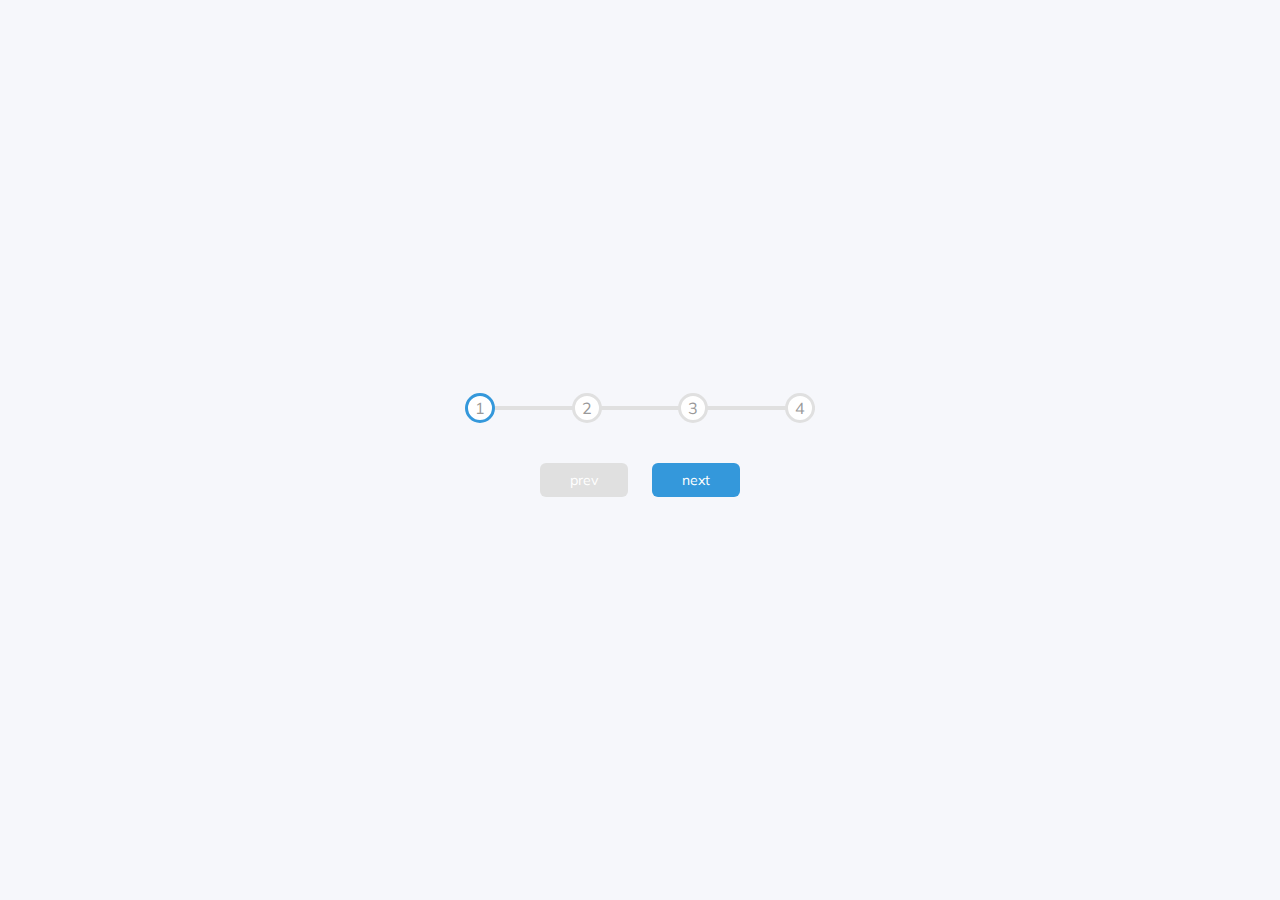
<file: day_2_progressSteps/index.html>
<!DOCTYPE html>
<html lang="en">
  <head>
    <meta charset="UTF-8" />
    <meta http-equiv="X-UA-Compatible" content="IE=edge" />
    <meta name="viewport" content="width=device-width, initial-scale=1.0" />
    <!-- <link
      rel="stylesheet"
      href="https://cdnjs.cloudflare.com/ajax/libs/font-awesome/5.15.3/css/all.min.css"
      integrity="sha512-iBBXm8fW90+nuLcSKlbmrPcLa0OT92xO1BIsZ+ywDWZCvqsWgccV3gFoRBv0z+8dLJgyAHIhR35VZc2oM/gI1w=="
      crossorigin="anonymous"
      referrerpolicy="no-referrer"
    /> -->
    <link rel="preconnect" href="https://fonts.googleapis.com" />
    <link rel="preconnect" href="https://fonts.gstatic.com" crossorigin />
    <link
      href="https://fonts.googleapis.com/css2?family=Muli:wght@400;700&display=swap"
      rel="stylesheet"
    />
    <link rel="stylesheet" href="style.css" />

    <title>Progress steps</title>
  </head>
  <body>
    <div class="container">
      <div class="progress-container">
        <div class="progress" id="progress"></div>
        <div class="circle active">1</div>
        <div class="circle">2</div>
        <div class="circle">3</div>
        <div class="circle">4</div>
      </div>
      <button class="btn" id="prev" disabled>prev</button>
      <button class="btn" id="next">next</button>
    </div>

    <script src="script.js"></script>
  </body>
</html>
</file>
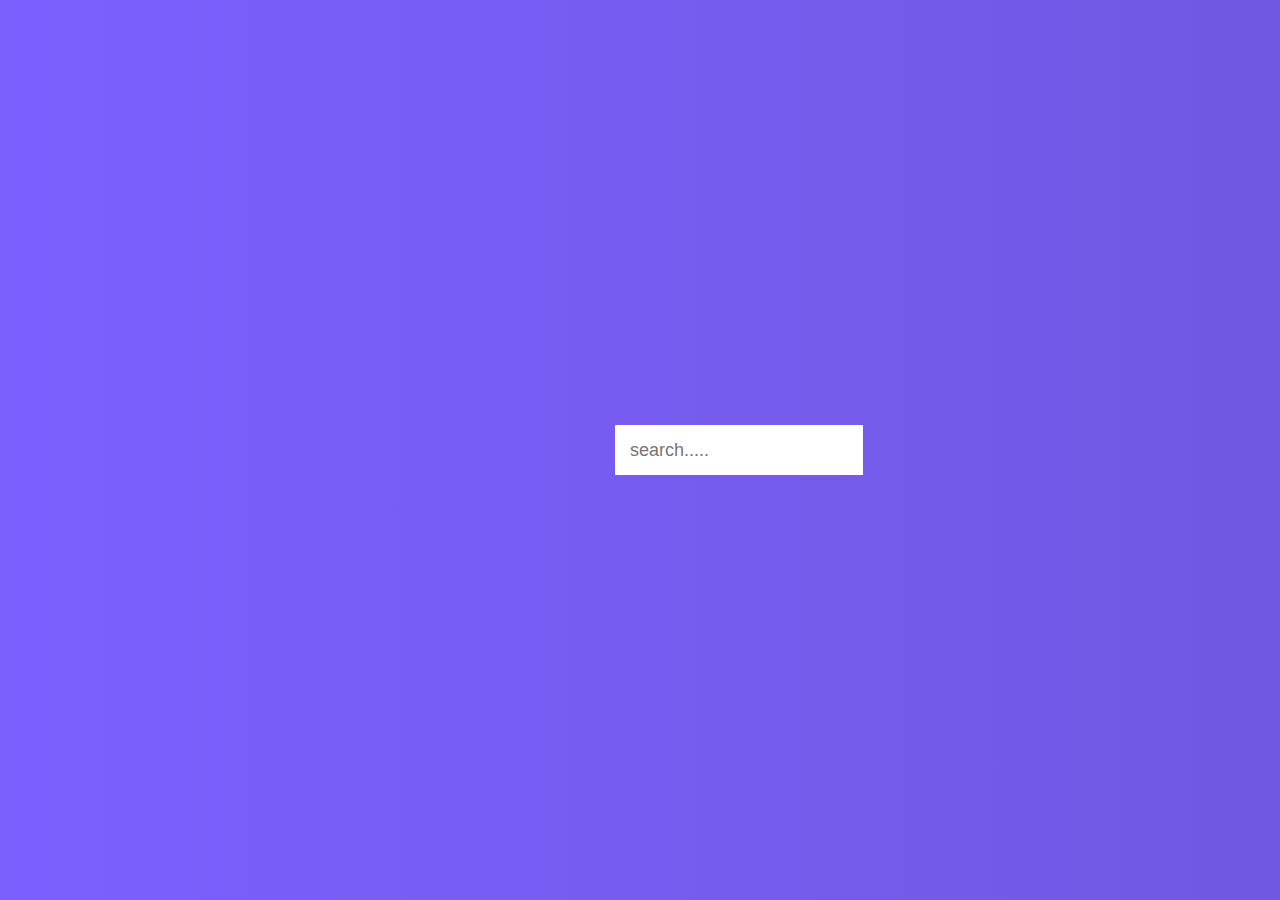
<file: day_4_hiddenSearchWidget/index.html>
<!DOCTYPE html>
<html lang="en">
  <head>
    <meta charset="UTF-8" />
    <meta http-equiv="X-UA-Compatible" content="IE=edge" />
    <meta name="viewport" content="width=device-width, initial-scale=1.0" />
    <link
      rel="stylesheet"
      href="https://cdnjs.cloudflare.com/ajax/libs/font-awesome/5.15.3/css/all.min.css"
      integrity="sha512-iBBXm8fW90+nuLcSKlbmrPcLa0OT92xO1BIsZ+ywDWZCvqsWgccV3gFoRBv0z+8dLJgyAHIhR35VZc2oM/gI1w=="
      crossorigin="anonymous"
      referrerpolicy="no-referrer"
    />
    <link rel="preconnect" href="https://fonts.googleapis.com" />
    <link rel="preconnect" href="https://fonts.gstatic.com" crossorigin />
    <link
      href="https://fonts.googleapis.com/css2?family=Roboto:wght@400;700&display=swap"
      rel="stylesheet"
    />
    <link rel="stylesheet" href="style.css" />

    <title>hidden search</title>
  </head>
  <body>
    <div class="search active">
      <input class="input" type="text" placeholder="search....." />
      <button class="btn">
        <i class="fas fa-search"></i>
      </button>
    </div>
    <script src="script.js"></script>
  </body>
</html>
</file>
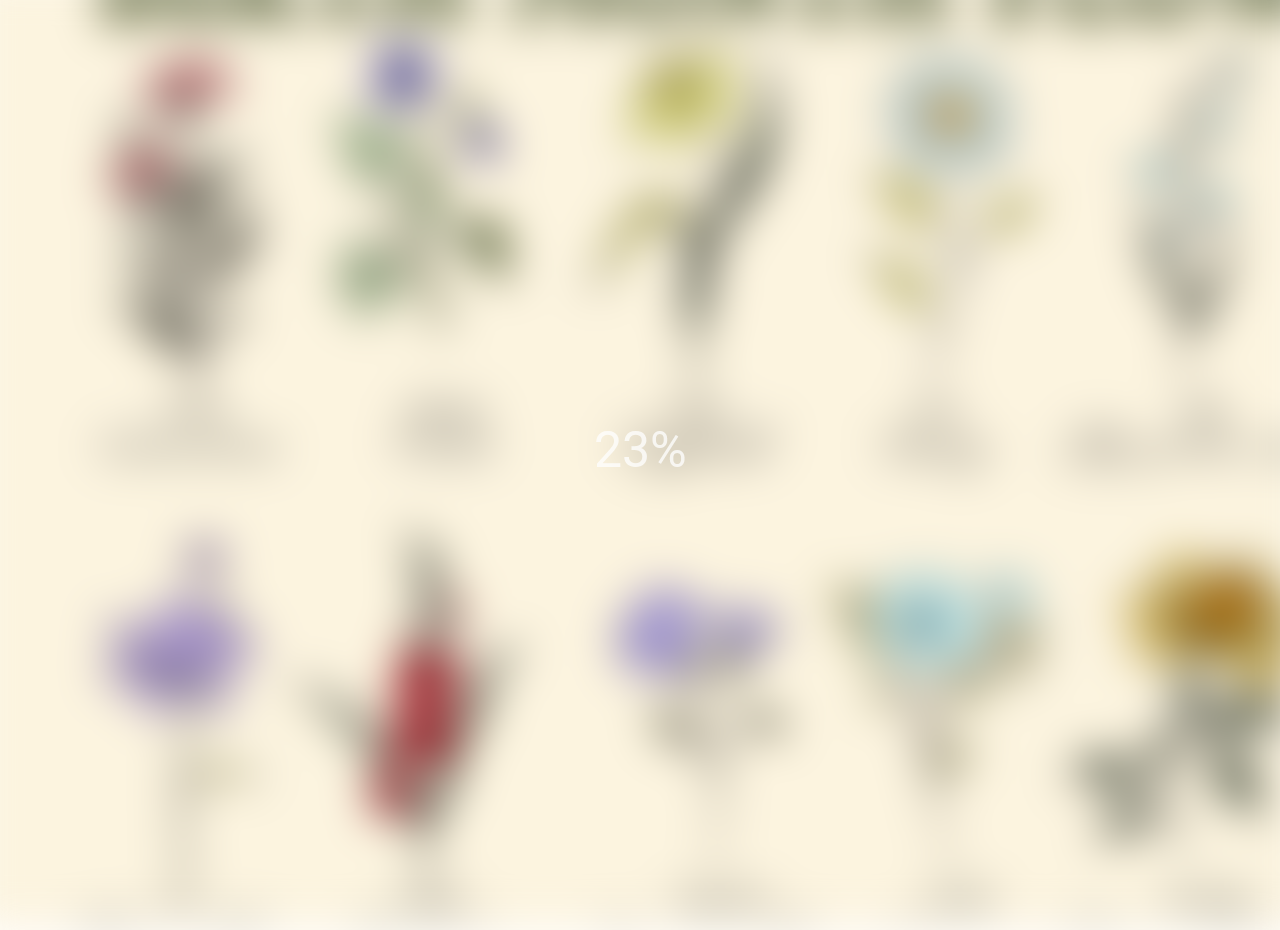
<file: day_5_blurry_loading/index.html>
<!DOCTYPE html>
<html lang="en">
  <head>
    <meta charset="UTF-8" />
    <meta http-equiv="X-UA-Compatible" content="IE=edge" />
    <meta name="viewport" content="width=device-width, initial-scale=1.0" />
    <!-- <link
      rel="stylesheet"
      href="https://cdnjs.cloudflare.com/ajax/libs/font-awesome/5.15.3/css/all.min.css"
      integrity="sha512-iBBXm8fW90+nuLcSKlbmrPcLa0OT92xO1BIsZ+ywDWZCvqsWgccV3gFoRBv0z+8dLJgyAHIhR35VZc2oM/gI1w=="
      crossorigin="anonymous"
      referrerpolicy="no-referrer"
    /> -->
    <link rel="preconnect" href="https://fonts.googleapis.com" />
    <link rel="preconnect" href="https://fonts.gstatic.com" crossorigin />
    <link
      href="https://fonts.googleapis.com/css2?family=Roboto:wght@400;700&display=swap"
      rel="stylesheet"
    />
    <link rel="stylesheet" href="style.css" />
    <title>My blurry loading</title>
  </head>

  <body>
    <section class="bg"></section>
    <div class="loading-text">0%</div>
    <script src="script.js"></script>
  </body>
</html>
</file>
<file: day_2_progressSteps/style.css>
* {
  box-sizing: border-box;
}

body {
  background-color: #f6f7fb;
  font-family: 'Muli', sans-serif;
  margin: 0;
  display: flex;
  /* flex-direction: column; */
  align-items: center;
  justify-content: center;
  height: 100vh;
  overflow: hidden;
}

:root {
  --line-border-fill: #3498db;
  --line-border-empty: #e0e0e0;
}
.container {
  text-align: center;
}

.progress-container {
  display: flex;
  justify-content: space-between;
  position: relative; /* so we can position thing behind each other */
  margin-bottom: 30px;
  max-width: 100%;
  width: 350px;
}

.progress-container::before {
  /* we need to add the content attribute if we are using the before or after atttribute */
  content: '';
  background-color: var(--line-border-empty);
  position: absolute;
  top: 50%;
  left: 0;
  transform: translateY(-50%);
  height: 4px;
  width: 100%;
  z-index: -1;
  transition: 0.4s ease-in;
  /* border-radius: 20px; */
}

.progress {
  background-color: var(--line-border-fill);
  position: absolute;
  top: 50%;
  left: 0;
  transform: translateY(-50%);
  height: 4px;
  width: 0%;
  z-index: -1;
  transition: 0.4s ease-in;
}

.circle {
  background-color: white;
  color: #999;
  border-radius: 50%;
  height: 30px;
  width: 30px;
  display: flex;
  align-items: center;
  justify-content: center;
  border: 3px solid var(--line-border-empty);
  transition: 0.4s ease;
}

.circle.active {
  border-color: var(--line-border-fill);
}

.btn {
  background-color: var(--line-border-fill);
  color: #fff;
  border: 0;
  border-radius: 6px;
  cursor: pointer;
  font-family: inherit;
  padding: 8px 30px;
  margin: 10px;
  font-size: 14px;
}

.btn:active {
  transform: scale(0.98);
}

.btn:focus {
  outline: 0;
}

.btn:disabled {
  background-color: var(--line-border-empty);
  cursor: not-allowed;
}
</file>
<file: day_4_hiddenSearchWidget/style.css>
* {
  box-sizing: border-box;
}

body {
  background-image: linear-gradient(90deg, #7d5fff, #7158e2);
  font-family: 'Roboto', sans-serif;
  margin: 0;
  display: flex;
  /* flex-direction: column; */
  align-items: center;
  justify-content: center;
  height: 100vh;
  width: 100vw;
  overflow: hidden;
}

/* .container {
  display: flex;
} */

.search {
  position: relative;
  width: 50px;
}

.search .input {
  background-color: #fff;
  border: 0;
  font-size: 18px;
  padding: 15px;
  height: 50px;
  width: 50px;
  transition: width 0.5s ease;
}

.btn {
  background-color: #fff;
  border: 0px;
  cursor: pointer;
  font-size: 24px;
  position: absolute;
  top: 0;
  left: 0;
  height: 50px;
  width: 50px;
  transition: transform 0.5s ease;
}

.btn:focus,
.input:focus {
  outline: none;
}

.search.active .input {
  width: 200px;
}
.search.active .btn {
  transform: translateX(198px);
}
</file>
<file: day_5_blurry_loading/style.css>
* {
  box-sizing: border-box;
}

body {
  font-family: 'Roboto', sans-serif;
  margin: 0;
  display: flex;
  /* flex-direction: column; */
  align-items: center;
  justify-content: center;
  height: 100vh;
  overflow: hidden;
}

.bg {
  position: absolute;
  top: -30px;
  left: -30px;
  height: calc(100vh + 60px);
  width: calc(100vw + 60px);
  z-index: -1;
  filter: blur(30px);
  background-image: url('./bg.jpg');
  background-repeat: no-repeat, no-repeat;
  background-size: cover;
}
.loading-text {
  font-size: 50px;
  color: #fff;
}
</file>
